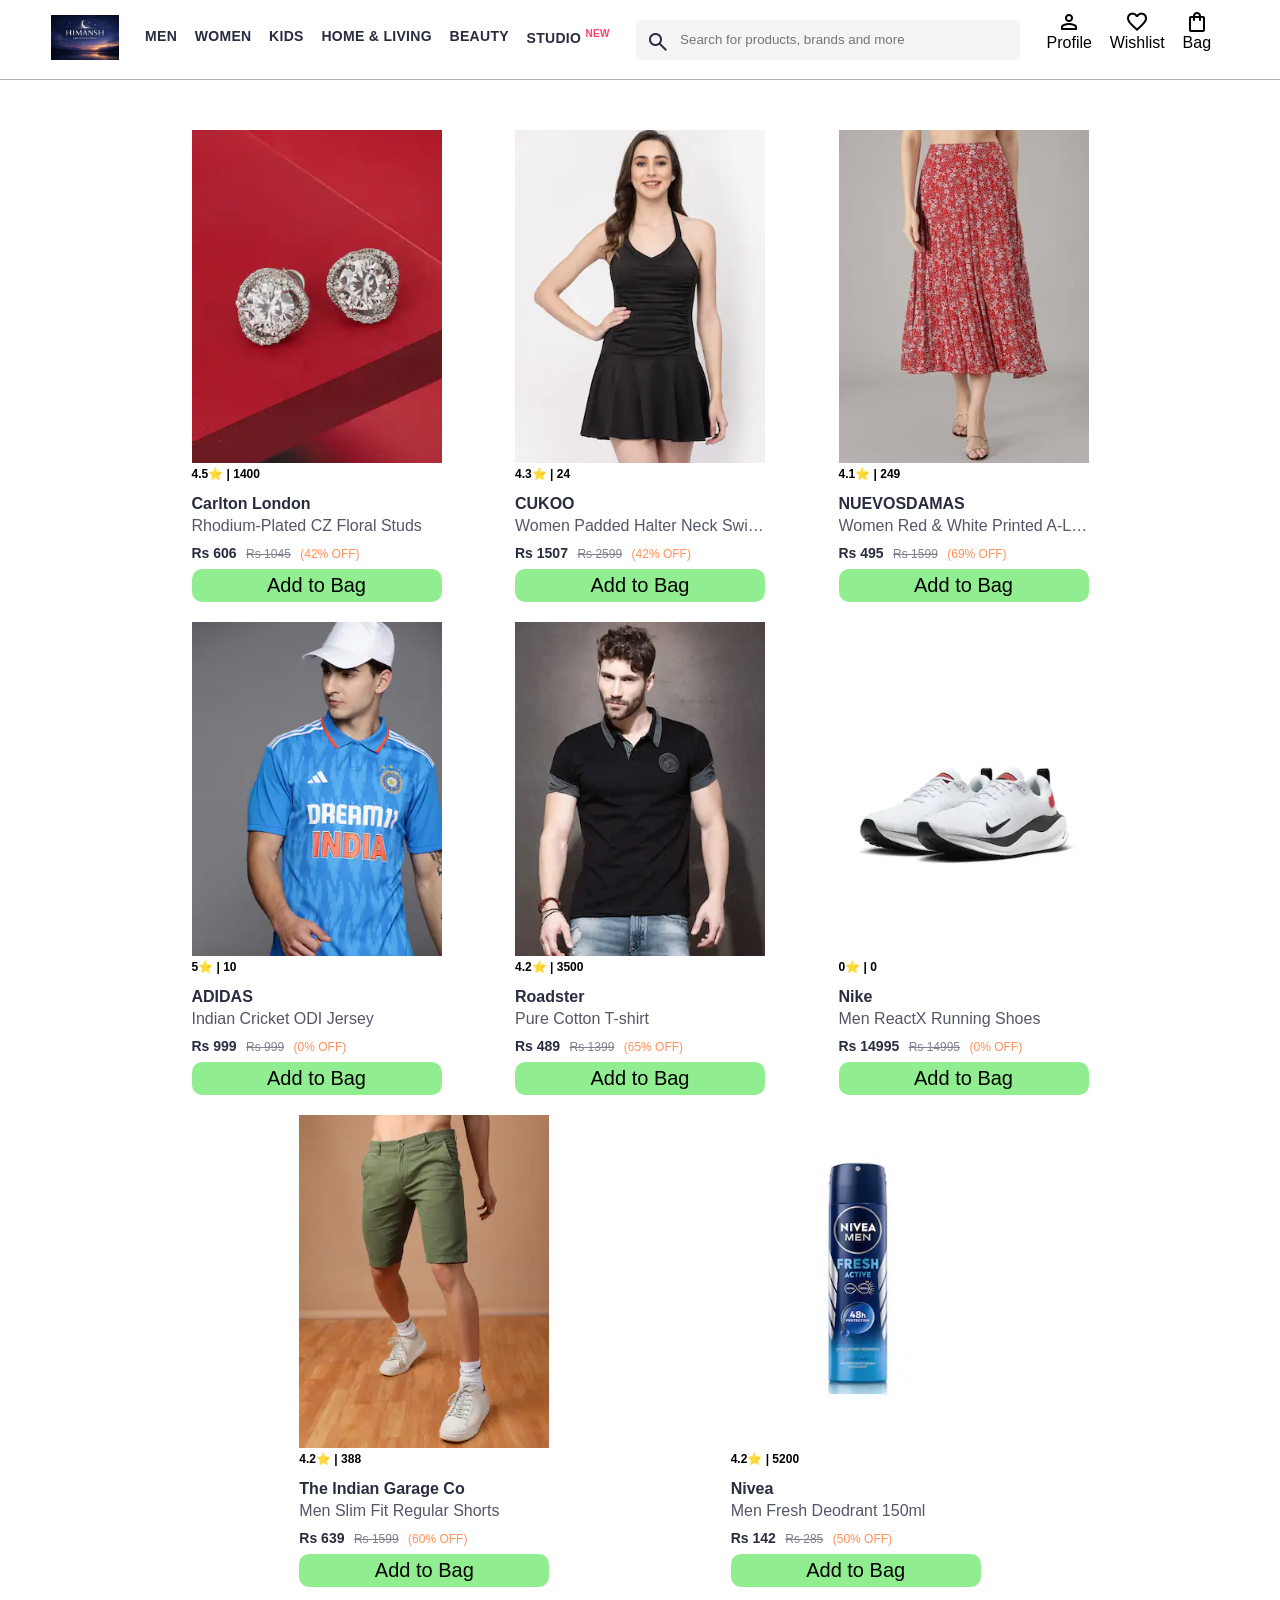
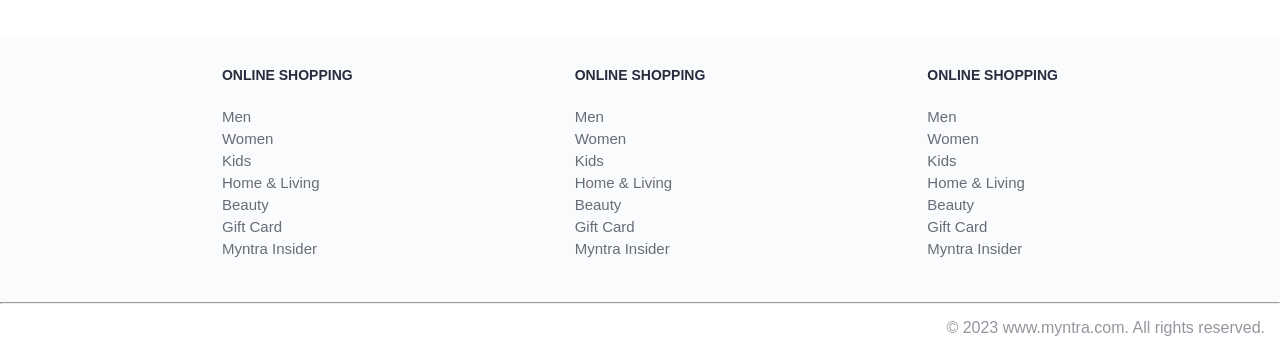
<file: index.html>
<!DOCTYPE html>
<html lang="en">
<head>
    <title>Himansh Functional Clone</title>
    <link rel="stylesheet" href="css/index.css">
    <link rel="stylesheet" href="https://fonts.googleapis.com/css2?family=Material+Symbols+Outlined:opsz,wght,FILL,GRAD@20..48,100..700,0..1,-50..200" />
</head>
<body>
    <header>
        <div class="logo_container">
            <a href="#"><img class="himansh_logo" src="images/logo.jpeg" alt="Himansh Home"></a>
        </div>
        <nav class="nav_bar">
            <a href="#">Men</a>
            <a href="#">Women</a>
            <a href="#">Kids</a>
            <a href="#">Home & Living</a>
            <a href="#">Beauty</a>
            <a href="#">Studio <sup>New</sup></a>
        </nav>
        <div class="search_bar">
            <span class="material-symbols-outlined search_icon">search</span>
            <input class="search_input" placeholder="Search for products, brands and more">
        </div>
        <div class="action_bar">
            <div class="action_container">
                <span class="material-symbols-outlined action_icon">person</span>
                <span class="action_name">Profile</span>
            </div>

            <div class="action_container">
                <span class="material-symbols-outlined action_icon">favorite</span>
                <span class="action_name">Wishlist</span>
            </div>

            <a class="action_container" href="pages/bag.html">
                <span class="material-symbols-outlined action_icon">shopping_bag</span>
                <span class="action_name">Bag</span>
                <span class="bag-item-count">0</span>
            </a>
        </div>
    </header>
    <main>

        <div class="items-container">
        </div>

    </main>
    <footer>
        <div class="footer_container">
            <div class="footer_column">
                <h3>ONLINE SHOPPING</h3>

                <a href="#">Men</a>
                <a href="#">Women</a>
                <a href="#">Kids</a>
                <a href="#">Home & Living</a>
                <a href="#">Beauty</a>
                <a href="#">Gift Card</a>
                <a href="#">Myntra Insider</a>
            </div>

            <div class="footer_column">
                <h3>ONLINE SHOPPING</h3>

                <a href="#">Men</a>
                <a href="#">Women</a>
                <a href="#">Kids</a>
                <a href="#">Home & Living</a>
                <a href="#">Beauty</a>
                <a href="#">Gift Card</a>
                <a href="#">Myntra Insider</a>
            </div>

            <div class="footer_column">
                <h3>ONLINE SHOPPING</h3>

                <a href="#">Men</a>
                <a href="#">Women</a>
                <a href="#">Kids</a>
                <a href="#">Home & Living</a>
                <a href="#">Beauty</a>
                <a href="#">Gift Card</a>
                <a href="#">Myntra Insider</a>
            </div>
        </div>
        <hr>

        <div class="copyright">
            © 2023 www.myntra.com. All rights reserved.
        </div>
    </footer>


    <script src="data/items.js"></script>
    <script src="scripts/index.js"></script>
    
</body>
</html>
</file>
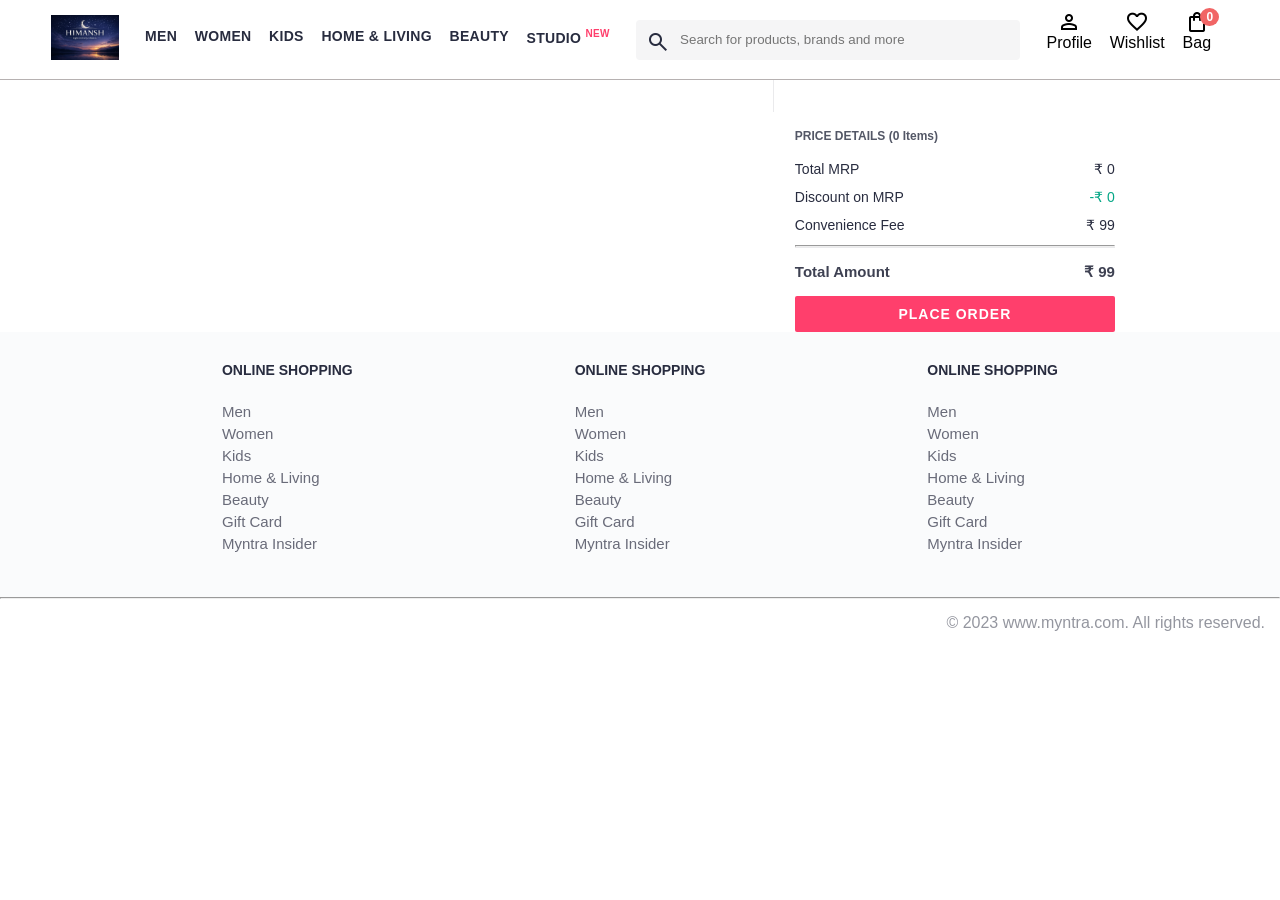
<file: pages/bag.html>
<!DOCTYPE html>
<html lang="en">
<head>
    <title>Himansh Functional Clone</title>
<link rel="stylesheet" href="../css/bag.css">
<link rel="stylesheet" href="../css/index.css">
    <link rel="stylesheet" href="https://fonts.googleapis.com/css2?family=Material+Symbols+Outlined:opsz,wght,FILL,GRAD@20..48,100..700,0..1,-50..200" />
</head>
<body>
  
 <header>
         <div class="logo_container">
            <a href="#"><img class="himansh_logo" src="../images/logo.jpeg" alt="Himansh Home"></a>
        </div>
        <nav class="nav_bar">
            <a href="#">Men</a>
            <a href="#">Women</a>
            <a href="#">Kids</a>
            <a href="#">Home & Living</a>
            <a href="#">Beauty</a>
            <a href="#">Studio <sup>New</sup></a>
        </nav>
        <div class="search_bar">
            <span class="material-symbols-outlined search_icon">search</span>
            <input class="search_input" placeholder="Search for products, brands and more">
        </div>
        <div class="action_bar">
            <div class="action_container">
                <span class="material-symbols-outlined action_icon">person</span>
                <span class="action_name">Profile</span>
            </div>

            <div class="action_container">
                <span class="material-symbols-outlined action_icon">favorite</span>
                <span class="action_name">Wishlist</span>
            </div>

            <div class="action_container">
                <span class="material-symbols-outlined action_icon">shopping_bag</span>
                <span class="action_name">Bag</span>
                <!-- <span class="bag-item-count">0</span> -->
                <span class="bag-items">0</span>
            </div>
        </div>
    </header>
    <main>
      <div class="bag-page">
        <div class="bag-items-container">
        </div>


        <div class="bag-summary">

        </div>

      </div>
    </main>
    <footer>
        <div class="footer_container">
            <div class="footer_column">
                <h3>ONLINE SHOPPING</h3>

                <a href="#">Men</a>
                <a href="#">Women</a>
                <a href="#">Kids</a>
                <a href="#">Home & Living</a>
                <a href="#">Beauty</a>
                <a href="#">Gift Card</a>
                <a href="#">Myntra Insider</a>
            </div>

            <div class="footer_column">
                <h3>ONLINE SHOPPING</h3>

                <a href="#">Men</a>
                <a href="#">Women</a>
                <a href="#">Kids</a>
                <a href="#">Home & Living</a>
                <a href="#">Beauty</a>
                <a href="#">Gift Card</a>
                <a href="#">Myntra Insider</a>
            </div>

            <div class="footer_column">
                <h3>ONLINE SHOPPING</h3>

                <a href="#">Men</a>
                <a href="#">Women</a>
                <a href="#">Kids</a>
                <a href="#">Home & Living</a>
                <a href="#">Beauty</a>
                <a href="#">Gift Card</a>
                <a href="#">Myntra Insider</a>
            </div>
        </div>
        <hr>

        <div class="copyright">
            © 2023 www.myntra.com. All rights reserved.
        </div>
    </footer>
    
    <script src="../data/items.js"></script>
    <script src="../scripts/index.js"></script>
    <script src="../scripts/bag.js"></script>
</body>
</html>
</file>
<file: css/index.css>
/***************** Item Page CSS **************************/
/*.action_container {
    text-decoration: none;
}
a.action_container:link {
    color:black;
}
.item-details {
    cursor: pointer;
    width: 250px;
    margin: 10px;
}
.stars {
    font-size: 12px;
    font-weight: 700;
    text-align: left;
}
.company {
    font-size: 18px;
    font-weight: 700;
    line-height: 1;
    color: #282c3f;
    margin-bottom: 6px;
    overflow: hidden;
    text-overflow: ellipsis;
    white-space: nowrap;
    margin-top: 20px;
}
.item-name {
    color: #535766;
    font-size: 16px;
    line-height: 1;
    margin-bottom: 0;
    margin-top: 0;
    overflow: hidden;
    text-overflow: ellipsis;
    white-space: nowrap;
    font-weight: 400;
    display: block;
}
.price-container {
    margin-top: 10px;
}
.current-price {
    font-size: 14px;
    font-weight: 700;
    color: #282c3f;
}
.original-price {
    text-decoration: line-through;
    color: #7e818c;
    font-weight: 400;
    margin-left: 5px;
    font-size: 12px;
}
.discount-percentage {
    color: #ff905a;
    font-weight: 400;
    font-size: 12px;
    margin-left: 5px;
}
.btn-bag {
    background-color: lightgreen;
    border: none;
    padding: 5px 15px;
    border-radius: 10px;
    width: 100%;
    margin-top: 7px;
    font-size: 20px;
    cursor: pointer;
}
.bag-items {
    background-color: #f16565;
    white-space: nowrap;
    text-align: center;
    line-height: 18px;
    padding: 0 6px;
    height: 18px;
    position: relative;
    border-radius: 50%;
    font-size: 12px;
    color: #fff;
    left: 13px;
    top: -44px;
    font-weight: 700;
    cursor: pointer;
}*/

* {
    margin: 0;
    padding: 0;
    font-family: Assistant,-apple-system,BlinkMacSystemFont,Segoe UI,Roboto,Helvetica,Arial,sans-serif;
    box-sizing: border-box;
}
header {
    display: flex;
    background-color: #ffffff;
    height: 80px;
    justify-content: space-between;
    align-items: center;
    border-bottom: 1px solid #b6b1b1;
}
.himansh_logo {
    height: 45px;
}
.logo_container {
    margin-left: 4%;
}
.action_bar {
    margin-right: 4%;
}
.nav_bar {
    display: flex;
    min-width: 500px;
    justify-content: space-evenly;
}
.nav_bar a {
    font-size: 14px;
    letter-spacing: .3px;
    color: #282c3f;
    font-weight: 700;
    text-transform: uppercase;
    text-decoration: none;
    padding: 28px 0;
    border-bottom: 5px solid #ffffff;
}
.nav_bar a:hover {
    border-bottom: 4px solid #f54e77;
}

.nav_bar a sup {
    color: #ff3f6c;
    font-size: 10px;
}

.search_bar {
    height: 40px;
    min-width: 200px;
    width: 30%;
    display: flex;
    align-items: center;
}
.search_icon {
    box-sizing: content-box;
    height: 20px;
    padding: 10px;

    background-color: #f5f5f6;
    color: #282c3f;
    font-weight: 300;
    border-radius: 4px 0 0 4px;
}
.search_input {
    color: #696e79;
    background-color: #f5f5f6;
    flex-grow: 1;
    height: 40px;
    border: 0;
    border-radius: 0 4px 4px 0;
}

.action_bar {
    display: flex;
    min-width: 200px;
    justify-content: space-evenly;
}

.action_container {
    display: flex;
    flex-direction: column;
    align-items: center;
}

/* Main section */
.banner_container {
    margin: 40px 0;
}
.banner_image {
    width: 100%;
}

.category_heading {
    text-transform: uppercase;
    color: #3e4152;
    letter-spacing: .15em;
    font-size: 1.8em;
    margin: 50px 0 10px 30px;
    max-height: 5em;
    font-weight: 700;
}

.category-items, .items-container {
    width: 80%;
    margin: 50px 10%;
    display: flex;
    flex-wrap: wrap;
    justify-content: space-evenly;
}

.sale_item {
    width: 250px;
}

.footer_container {
    padding: 30px 0px 40px 0px;
    background: #FAFBFC;
    display: flex;
    justify-content: space-evenly;
}

.footer_column {
    display: flex;
    flex-direction: column;
}

.footer_column h3 {
    color: #282c3f;
    font-size: 14px;
    margin-bottom: 25px;
}

.footer_column a {
    color: #696b79;
    font-size: 15px;
    text-decoration: none;
    padding-bottom: 5px;
}

.copyright {
    color: #94969f;
    text-align: end;
    padding: 15px;
}


.items-container{
width: 80%;
margin: 40px 10%;
/* margin-top: 40px; */
}

.item-container{
width: 250px;
margin: 10px;
}

.item-image{
width: 100%;
}

.rating{
font-size: 12px;
font-weight: 700;
}

.company-name{
    margin-top: 15px;
font-size: 16px;
font-weight: 700;
line-height: 1;
color: #282c3f;
margin-bottom: 6px;
overflow: hidden;
text-overflow: ellipsis;
white-space: nowrap;
}

.item-name{
    color: #535766;
    font-size: 16px;
    line-height: 1;
    margin-bottom: 0;
    margin-top: 0;
    overflow: hidden;
    text-overflow: ellipsis;
    white-space: nowrap;
    font-weight: 400;
    display: block;
}

.price{
 margin-top: 10px;
}

.current-price{
font-size: 14px;
    font-weight: 700;
    color: #282c3f;
}

.original-price{
text-decoration: line-through;
    color: #7e818c;
    font-weight: 400;
    margin-left: 5px;
    font-size: 12px;
}

.discount{
 color: #ff905a;
    font-weight: 400;
    font-size: 12px;
    margin-left: 5px;
}

.btn-add-bag{
 background-color: lightgreen;
    border: none;
    padding: 5px 15px;
    border-radius: 10px;
    width: 100%;
    margin-top: 7px;
    font-size: 20px;
    cursor: pointer;
}

.bag-item-count , .bag-items{
        background-color: #f16565;
    white-space: nowrap;
    text-align: center;
    line-height: 18px;
    padding: 0 6px;
    height: 18px;
    position: relative;
    border-radius: 50%;
    font-size: 12px;
    color: #fff;
    left: 13px;
    top: -44px;
    font-weight: 700;
    cursor: pointer;
}


.action_container {
    text-decoration: none;
}


a.action_container:link {
    color:black;
}
</file>
<file: css/bag.css>
.bag-items-container {
  display: inline-block;
  width: 64%;
  padding-right: 20px;
  border-right: 1px solid #eaeaec;
  padding-top: 32px;
  color: #282c3f;
  font-size: 13px;
  line-height: 1.42857143;
}

.bag-page {
  width: 75%;
  margin-left: 12.5%;
}

.bag-summary {
  vertical-align: top;
  display: inline-block;
  width: 35%;
  padding: 24px 0 0 16px;
  color: #282c3f;
  font-size: 13px;
  line-height: 1.42857143;
}

.bag-details-container {
  margin-bottom: 16px;
}

.price-header {
  font-size: 12px;
  font-weight: 700;
  margin: 24px 0 16px;
  color: #535766;
}

.price-item {
  margin-bottom: 12px;
  line-height: 16px;
  font-size: 14px;
  color: #282c3f;
}

.price-item-value {
  float: right;
}

.priceDetail-base-discount {
  color: #03a685;
}

.price-footer {
  font-weight: 700;
  font-size: 15px;
  padding-top: 16px;
  border-top: 1px solid #eaeaec;
  color: #3e4152;
  line-height: 16px;
}

.btn-place-order {
  width: 100%;
  letter-spacing: 1px;
  font-size: 14px;
  font-weight: 600;
  border-radius: 2px;
  border-width: 0px;
  padding: 10px 16px;
  background-color: rgb(255, 63, 108);
  color: rgb(255, 255, 255);
  cursor: pointer;
}

.bag-item-container {
  margin-bottom: 8px;
  background: #fff;
  font-size: 14px;
  border: 1px solid #eaeaec;
  border-radius: 4px;
  position: relative;
  padding: 12px 12px 0;
}

.item-left-part {
  position: absolute;
  background: rgb(255, 242, 223);
  height: 148px;
  width: 111px;
}

.item-right-part {
  padding-left: 12px;
  position: relative;
  min-height: 148px;
  margin-left: 111px;
  margin-bottom: 12px;
}

.bag-item-img {
  width: 100%;
}

.return-period {
  display: inline-flex;
  font-size: 14px;
  padding-top: 8px;
}

.return-period-days {
  font-weight: 700;
  margin-right: 4px;
}

.delivery-details {
  margin-top: 5px;
  color: #282c3f;
  font-size: 12px;
  letter-spacing: -.1px;
  margin-bottom: 8px;
  line-height: 15px;
}

.delivery-details-days {
  color: #03a685;
}

.remove-from-cart {
  position: absolute;
  font-size: 25px;
  top: 10px;
  right: 18px;
  width: 14px;
  height: 14px;
  cursor: pointer;
}
</file>
